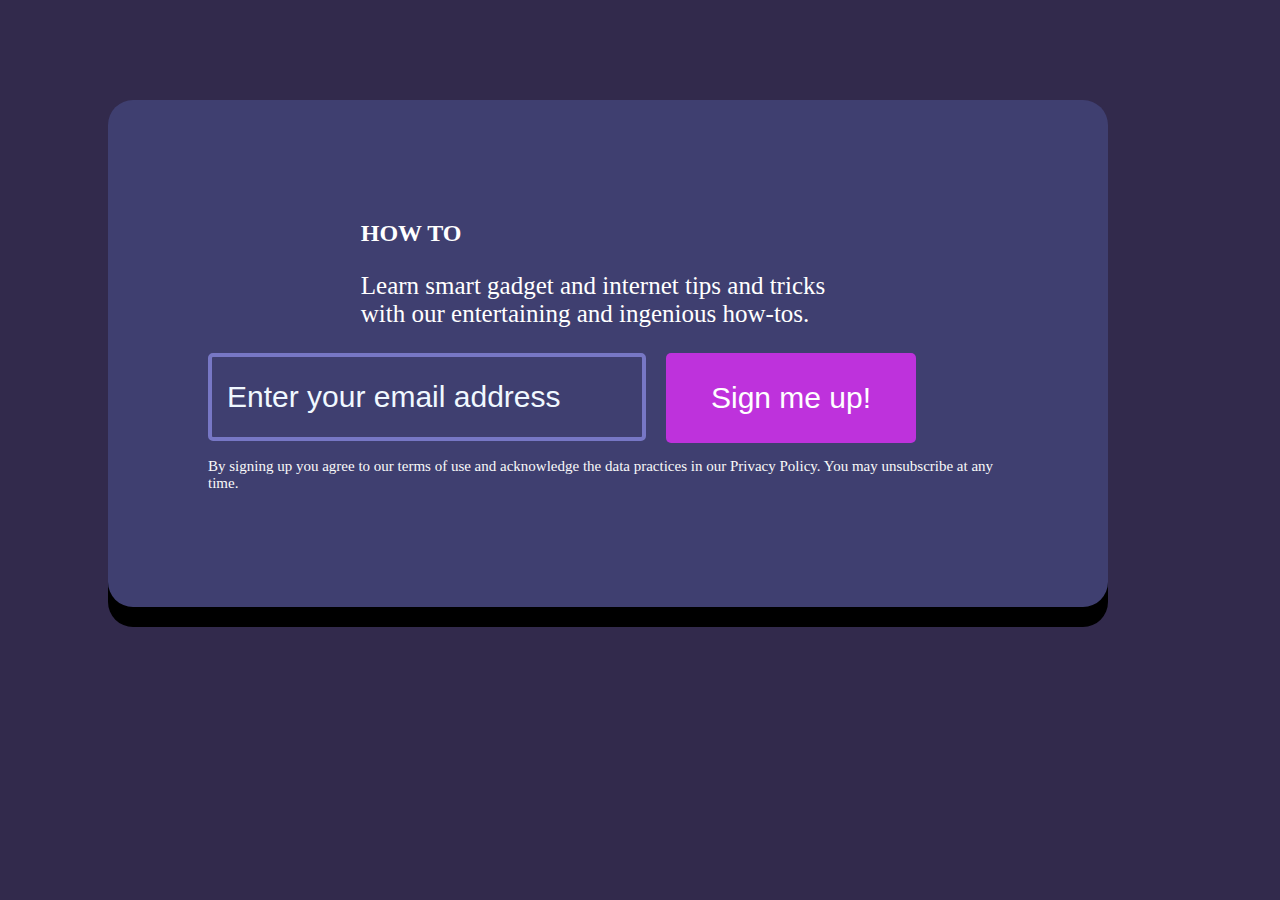
<file: index.html>
<!DOCTYPE html>
<html lang="en">
  <head>
    <meta charset="UTF-8" />
    <meta name="viewport" content="width=device-width, initial-scale=1.0" />
    <link rel="stylesheet" href="style.css" />
    <title>Document</title>
  </head>
  <body>
    <div class="card">
      <div class="how-to">
        <h2>HOW TO</h2>
        <p>
          Learn smart gadget and internet tips and tricks
          <br />
          with our entertaining and ingenious how-tos.
        </p>
      </div>
      <div class="sign-up">
        <input
          type="text"
          placeholder="Enter your email address"
          id="email"
          class="email"
        />
        <button class="button">Sign me up!</button>
      </div>
      <div>
        <p class="terms">
          By signing up you agree to our terms of use and acknowledge the data
          practices in our Privacy Policy. You may unsubscribe at any time.
        </p>
      </div>
    </div>
  </body>
</html>
</file>
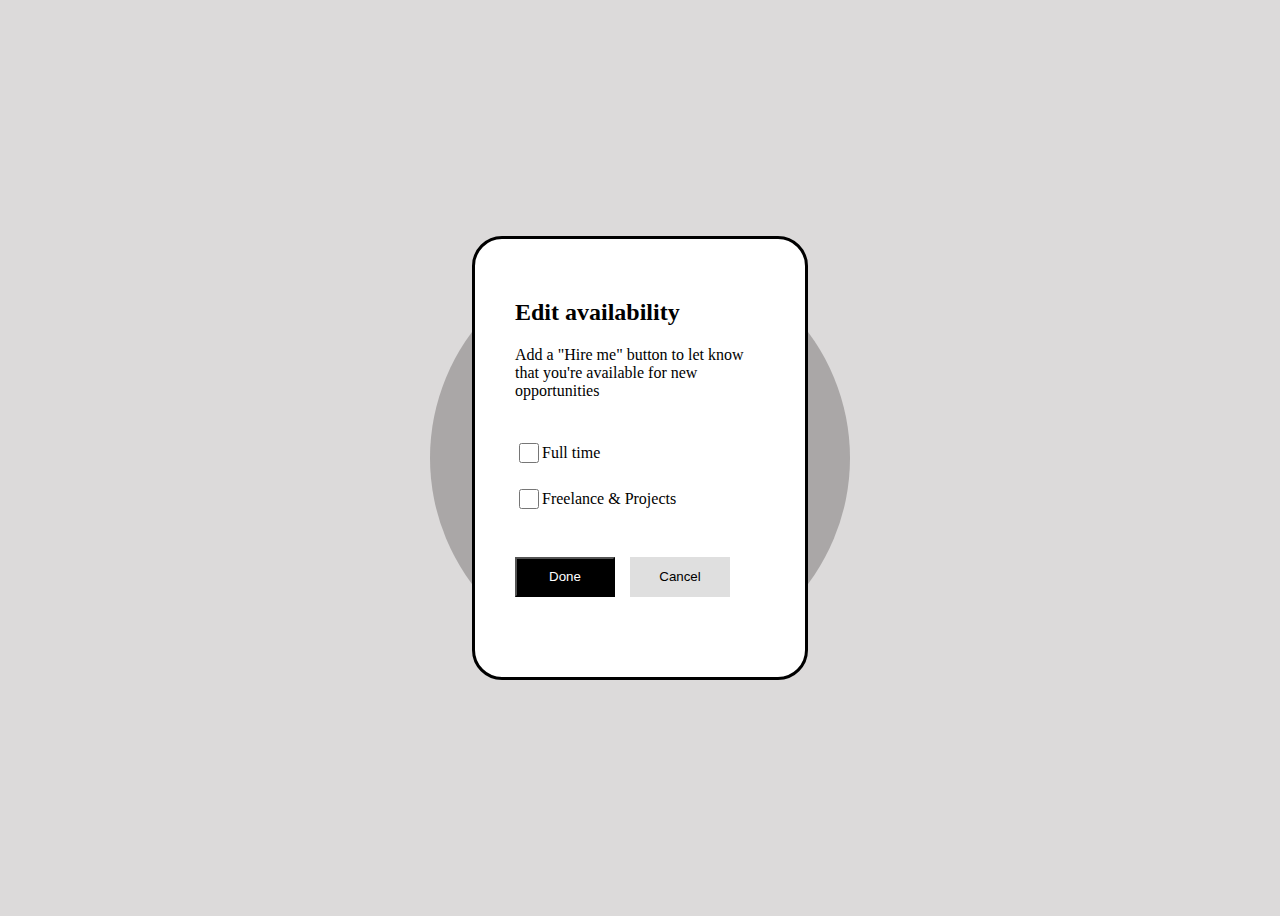
<file: index2.html>
<!DOCTYPE html>
<html lang="en">
  <head>
    <meta charset="UTF-8" />
    <meta name="viewport" content="width=device-width, initial-scale=1.0" />
    <title>Document</title>
    <link rel="stylesheet" href="style2.css" />
  </head>
  <body>
    <div class="circle"></div>
    <div class="card">
      <div class="top">
        <h2>Edit availability</h2>
        <p>
          Add a "Hire me" button to let know that you're available for new
          opportunities
        </p>
      </div>
      <div class="check1">
        <input type="checkbox" name="" id="fulltime" label="full time" />
        <label for="fulltime">Full time</label>
      </div>
      <div class="check2">
        <input
          type="checkbox"
          name=""
          id="Freelance & Projects"
          Freelance
          &
          Projects
        />
        <label for="Freelance & Projects">Freelance & Projects</label>
      </div>
      <div class="buttons">
        <div class="done">
          <button>Done</button>
        </div>
        <div class="cancel">
          <button>Cancel</button>
        </div>
      </div>
    </div>
  </body>
</html>
</file>
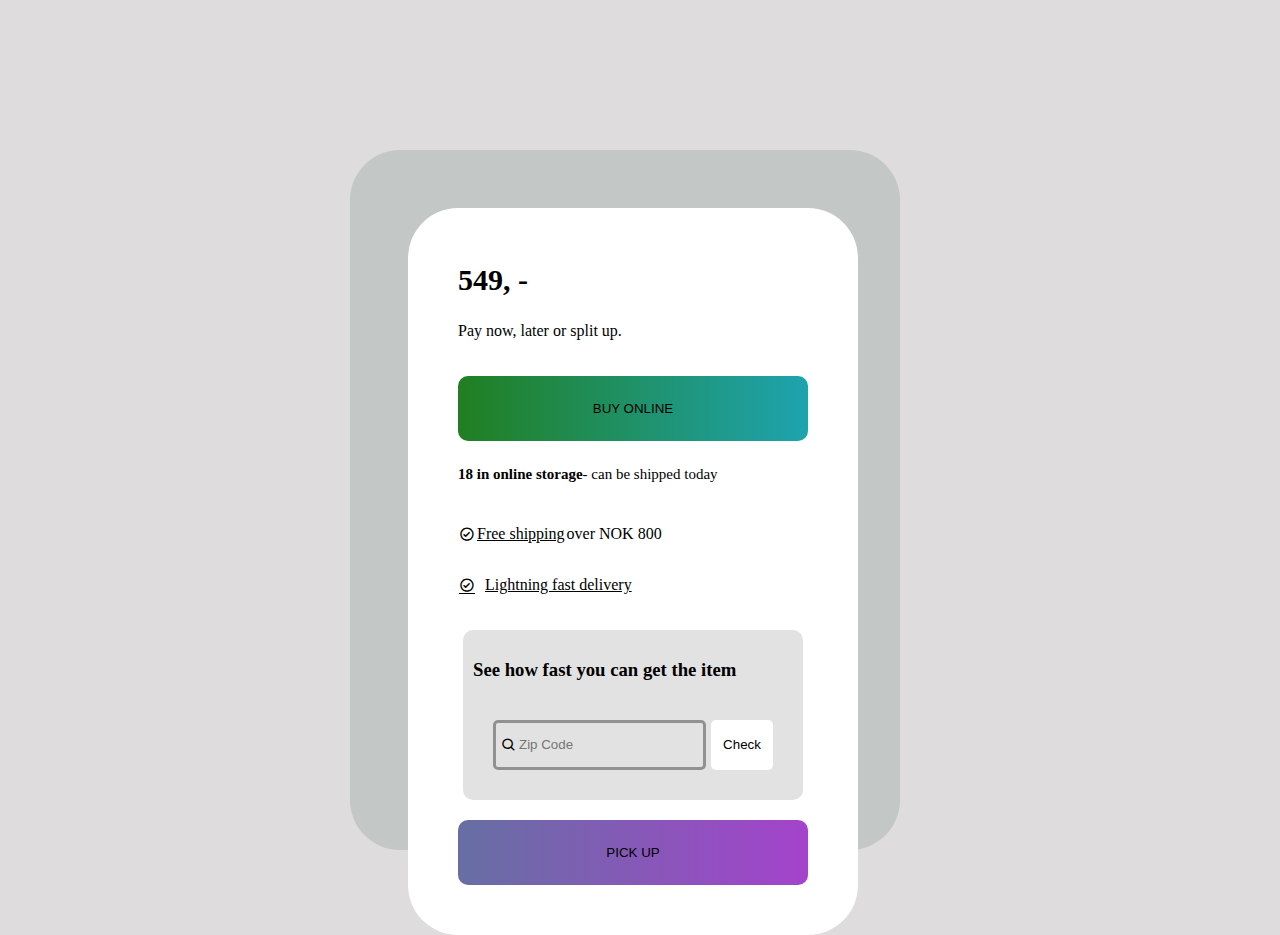
<file: index4.html>
<!DOCTYPE html>
<html lang="en">
  <head>
    <meta charset="UTF-8" />
    <meta name="viewport" content="width=device-width, initial-scale=1.0" />
    <title>Document</title>
    <link rel="stylesheet" href="style4.css" />
    <link
      href="https://unpkg.com/boxicons@2.1.4/css/boxicons.min.css"
      rel="stylesheet"
    />
  </head>
  <body>
    <div class="backcard"></div>
    <div class="card">
      <h2>549, -</h2>
      <h4>Pay now, later or split up.</h4>
      <button class="online">BUY ONLINE</button>
      <div class="buy">
        <h5 class="bold">18 in online storage</h5>
        <h5>- can be shipped today</h5>
      </div>
      <div class="check">
        <div class="check1">
          <i class="bx bx-check-circle"></i>
          <p class="line">Free shipping</p>
          <p>over NOK 800</p>
        </div>
        <div class="check2">
          <i class="bx bx-check-circle"></i>
          <p>Lightning fast delivery</p>
        </div>
      </div>
      <div class="smallcard">
        <h3>See how fast you can get the item</h3>
        <div class="search">
          <div class="zipcode">
            <i class="bx bx-search"></i>
            <input
              type="search"
              name="search1"
              id="search1"
              class="search1"
              placeholder="Zip Code"
            />
          </div>
          <button class="white">Check</button>
        </div>
      </div>
      <button class="pick">PICK UP</button>
    </div>
  </body>
</html>
</file>
<file: style.css>
body {
  background-color: rgb(50, 42, 76);
  color: aliceblue;
}
.card {
  width: 800px;
  border: 10px;
  background-color: rgb(63, 63, 112);
  margin: 100px;
  border-radius: 25px;
  padding: 100px;
  box-shadow: 0px 20px 0px rgb(0, 0, 0);
}
.card .sign-up {
  display: flex;
  gap: 20px;

  color: white;
}
.card .sign-up input {
  color: white;
  background-color: transparent;
  border: 4px solid rgb(119, 119, 197);
  font-size: 30px;
  height: 50px;
  width: 400px;
  padding: 15px;
  border-radius: 5px;
}

.card .sign-up input::placeholder {
  color: aliceblue;
}

.card .how-to {
  margin-top: 10px;
  margin-left: 0px;
  margin-right: 30px;
  margin-bottom: 0px;
  color: white;
  justify-self: center;
}
.email {
  background-color: transparent;
  color: white;
}
.button {
  background-color: rgb(190, 50, 220);
  color: white;
  font-size: 30px;
  height: 90px;
  width: 250px;
  padding: 15px;
  border-radius: 5px;
  border: 0cap;
}

p {
  color: white;
  font-size: 25px;
  max-width: 800px;
}

p.terms {
  font-size: 15px;
  color: rgb(249, 249, 249);
}
</file>
<file: style2.css>
.card {
  border: 3px black solid;
  border-radius: 30px;
  width: 250px;
  background-color: hsl(0, 0%, 100%);
  margin: 100px;
  padding: 40px;
  align-self: center;
  padding-bottom: 80px;
  position: absolute;
}
body {
  background-color: rgb(220, 218, 218);
  display: flex;
  align-items: center;
  min-height: 100vh;
  justify-content: center;
}
.buttons {
  display: flex;
  gap: 15px;
  align-items: center;
  padding-top: 5px;
}
.buttons .done > button {
  background-color: black;
  color: white;
  height: 40px;
  width: 100px;
}
.buttons .cancel > button {
  background-color: rgb(223, 223, 223);
  color: black;
  border: none;
  height: 40px;
  width: 100px;
}

.check1 {
  margin-top: 40px;
  margin-bottom: 20px;
  accent-color: white;
  outline-color: black;
  outline-width: 1px;
}
.check2 {
  margin-bottom: 40px;
  accent-color: white;
  outline-color: black;
  outline-width: 1px;
}

.check1,
.check2 {
  display: flex;
  align-items: center;
}

.check1 > input,
.check2 > input {
  height: 20px;
  width: 20px;
}

.circle {
  border-radius: 800px;
  background-color: rgb(170, 167, 167);
  padding: 210px;
}
</file>
<file: style4.css>
.backcard {
  background-color: rgb(195, 199, 197);
  padding: 100px;
  width: 350px;
  height: 500px;
  border-radius: 50px;
  align-self: center;
  justify-content: center;
  position: absolute;
  top: 150px;
  left: 350px;
}
.card {
  background-color: rgb(255, 255, 255);
  padding: 50px;
  width: 350px;
  border-radius: 50px;
  align-self: center;
  justify-content: center;
  position: relative;
  top: 200px;
  left: 400px;
}
body {
  background-color: rgb(222, 220, 220);
}
h2 {
  font-size: 30px;
  font-weight: bold;
  margin-top: 5px;
}
h4 {
  font-weight: lighter;
}
.online {
  height: 65px;
  margin-top: 15px;
  border-radius: 10px;
  border: none;
  width: 350px;
  background-image: linear-gradient(
    to right,
    rgb(33, 127, 33),
    rgb(30, 163, 175)
  );
}
h5 {
  font-weight: lighter;
  font-size: 15px;
}
.bold {
  font-weight: bold;
}
.buy {
  display: flex;
}
.check1,
.check2 {
  display: flex;
  width: 500px;
  align-items: center;
  gap: 10px;
  margin: 1px;
}
.check2 {
  text-decoration: underline;
  margin-bottom: 20px;
}
.check1 {
  gap: 2px;
}
.line {
  text-decoration: underline;
}
.smallcard {
  background-color: rgb(227, 226, 226);
  padding: 10px;
  padding-bottom: none;
  border-radius: 10px;
  margin: 5px;
  margin-top: 10px;
}
.search {
  background-color: transparent;
  height: 50px;
  padding: 20px;
  padding-top: none;
  gap: 5px;
  display: flex;
}
.white {
  height: 50px;
  background-color: white;
  border: none;
  border-radius: 5px;
  width: 100px;
}
.zipcode {
  display: flex;
  background-color: transparent;
  align-items: center;
  border: solid rgb(145, 145, 145) 3px;
  border-radius: 5px;
  padding: 5px;
}
.search1 {
  background-color: transparent;
  border-radius: 5px;
  height: 50px;
  border-color: rgb(206, 206, 206);
  border: none;
}
.pick {
  height: 65px;
  margin-top: 15px;
  border-radius: 10px;
  border: none;
  width: 350px;
  padding-bottom: 0%;
  background-image: linear-gradient(
    to right,
    rgb(102, 111, 163),
    rgb(164, 67, 203)
  );
}
.bx bx-check-circle {
  background-color: gray;
}
</file>
